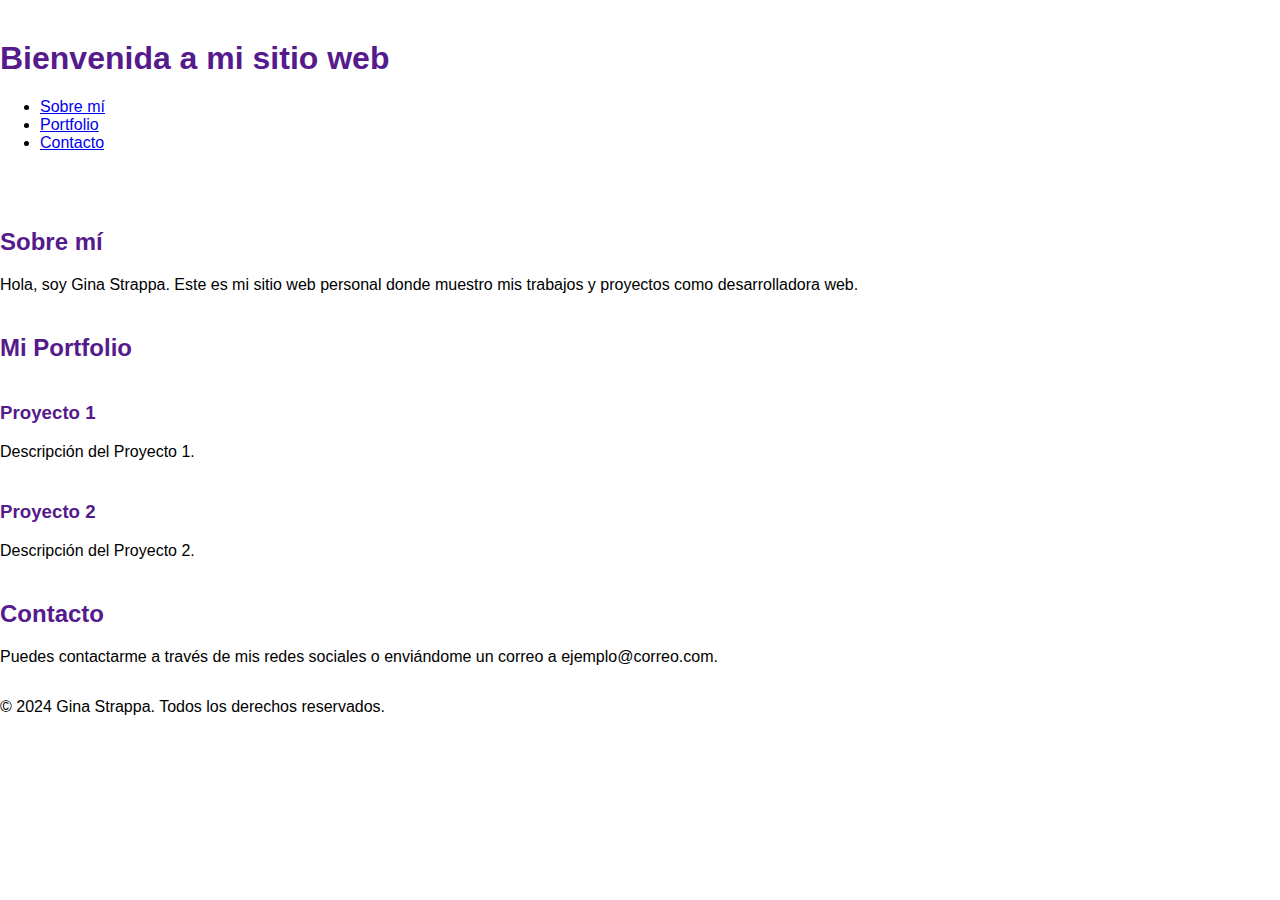
<file: index.html>
<!DOCTYPE html>
<html lang="es">
<head>
    <meta charset="UTF-8">
    <meta name="viewport" content="width=device-width, initial-scale=1.0">
    <title>Proyecto Final - Gina Strappa</title>
    <link rel="stylesheet" href="styles.css"> <!-- Asegúrate de enlazar bien tu archivo de estilos -->
</head>
<body>
    <!-- Encabezado principal -->
    <header>
        <h1>Bienvenida a mi sitio web</h1>
        <nav>
            <ul>
                <li><a href="#sobre-mi">Sobre mí</a></li>
                <li><a href="#portfolio">Portfolio</a></li>
                <li><a href="#contacto">Contacto</a></li>
            </ul>
        </nav>
    </header>
    
    <!-- Sección principal del contenido -->
    <main>
        <!-- Sección "Sobre mí" -->
        <section id="sobre-mi">
            <h2>Sobre mí</h2>
            <p>Hola, soy Gina Strappa. Este es mi sitio web personal donde muestro mis trabajos y proyectos como desarrolladora web.</p>
        </section>

        <!-- Sección del Portfolio -->
        <section id="portfolio">
            <h2>Mi Portfolio</h2>
            <article>
                <h3>Proyecto 1</h3>
                <p>Descripción del Proyecto 1.</p>
            </article>
            <article>
                <h3>Proyecto 2</h3>
                <p>Descripción del Proyecto 2.</p>
            </article>
        </section>

        <!-- Sección de contacto -->
        <section id="contacto">
            <h2>Contacto</h2>
            <p>Puedes contactarme a través de mis redes sociales o enviándome un correo a ejemplo@correo.com.</p>
        </section>
    </main>

    <!-- Pie de página -->
    <footer>
        <p>&copy; 2024 Gina Strappa. Todos los derechos reservados.</p>
    </footer>
</body>
</html>
</file>
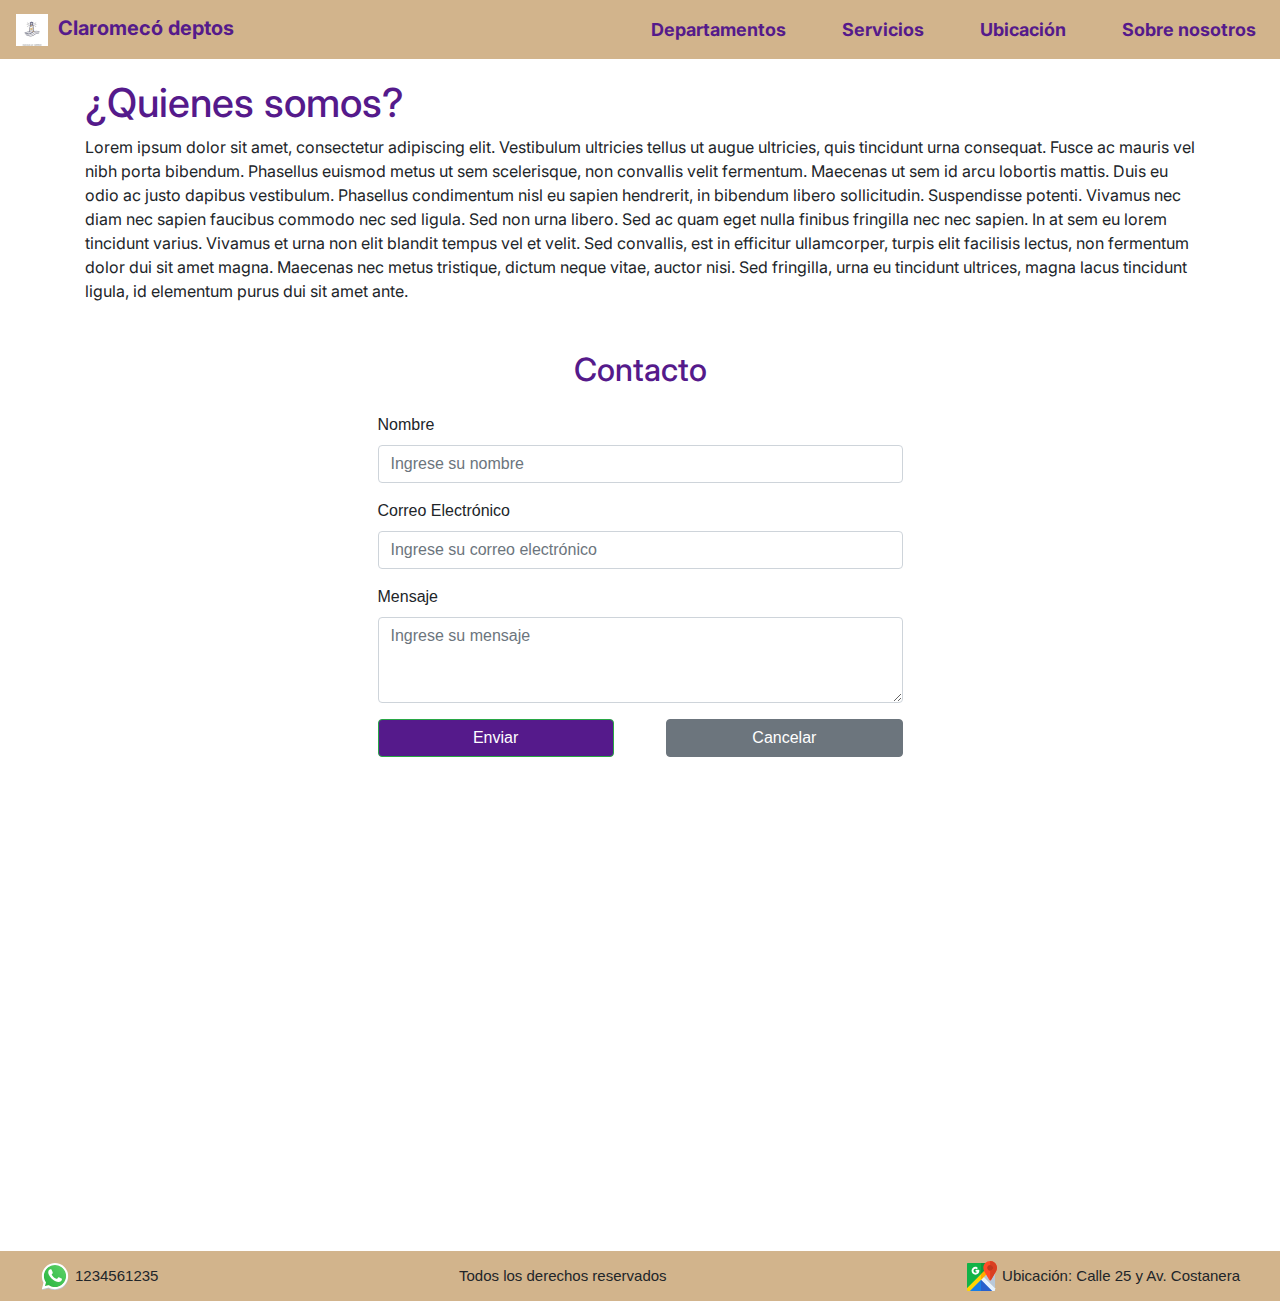
<file: pages/about.html>
<!DOCTYPE html>
<html lang="es">

<head>
    <meta charset="UTF-8">
    <meta name="viewport" content="width=device-width, initial-scale=1.0">
    <title>Alojamiento en Claromeco</title>
    <link rel="preconnect" href="https://fonts.googleapis.com">
    <link rel="preconnect" href="https://fonts.gstatic.com" crossorigin>
    <link rel="stylesheet" href="../styles.css">
    <link
        href="https://fonts.googleapis.com/css2?family=Inter:wght@100..900&family=Junge&family=Kaisei+Decol&display=swap"
        rel="stylesheet">
    <link rel="icon" href="../assets/favicon.ico" type="favicon">
    <link href="https://stackpath.bootstrapcdn.com/bootstrap/4.5.2/css/bootstrap.min.css" rel="stylesheet">
    <script src="https://code.jquery.com/jquery-3.5.1.slim.min.js"></script>
    <script src="https://cdn.jsdelivr.net/npm/@popperjs/core@2.9.2/dist/umd/popper.min.js"></script>
    <script src="https://stackpath.bootstrapcdn.com/bootstrap/4.5.2/js/bootstrap.min.js"></script>
</head>

<body>
    <!-- STARTS NAV -->
    <nav class="navbar navbar-expand-lg nav">
      <a class="navbar-brand" href="../index.html"><img src="../assets/favicon-32x32.png">Claromecó deptos</a>
      <button class="navbar-toggler navbar-light" type="button" data-toggle="collapse" data-target="#navbarSupportedContent" aria-controls="navbarSupportedContent" aria-expanded="false" aria-label="Toggle navigation">
        <span class="navbar-toggler-icon"></span>
      </button>
      <div class="collapse navbar-collapse" id="navbarSupportedContent">
        <ul class="navbar-nav">
          <li class="nav-item">
            <a class="nav-link" href="departamentos.html">Departamentos</a>
          </li>
          <li class="nav-item">
            <a class="nav-link" href="servicios.html">Servicios</a>
          </li>
          <li class="nav-item">
            <a class="nav-link" href="ubicacion.html">Ubicación</a>
          </li>
          <li class="nav-item">
              <a class="nav-link" href="about.html">Sobre nosotros</a>
            </li>
        </ul>
      </div>
    </nav>
  </nav>
  <!-- ENDS NAV -->
<main class="container">
    <h1>¿Quienes somos?</h1>
    <p>Lorem ipsum dolor sit amet, consectetur adipiscing elit. Vestibulum ultricies tellus ut augue ultricies,
        quis
        tincidunt urna consequat. Fusce ac mauris vel nibh porta bibendum. Phasellus euismod metus ut sem
        scelerisque, non convallis velit fermentum. Maecenas ut sem id arcu lobortis mattis. Duis eu odio ac
        justo
        dapibus vestibulum. Phasellus condimentum nisl eu sapien hendrerit, in bibendum libero sollicitudin.
        Suspendisse potenti. Vivamus nec diam nec sapien faucibus commodo nec sed ligula. Sed non urna libero.
        Sed
        ac quam eget nulla finibus fringilla nec nec sapien. In at sem eu lorem tincidunt varius. Vivamus et
        urna
        non elit blandit tempus vel et velit. Sed convallis, est in efficitur ullamcorper, turpis elit facilisis
        lectus, non fermentum dolor dui sit amet magna. Maecenas nec metus tristique, dictum neque vitae, auctor
        nisi. Sed fringilla, urna eu tincidunt ultrices, magna lacus tincidunt ligula, id elementum purus dui
        sit
        amet ante.</p>
    <div class="container mt-5">
      <div class="row justify-content-center">
        <div class="col-md-6">
          <h2 class="text-center mb-4">Contacto</h2>
          <form>
            <div class="form-group">
              <label for="nombre">Nombre</label>
              <input type="text" class="form-control" id="nombre" placeholder="Ingrese su nombre">
            </div>
            <div class="form-group">
              <label for="email">Correo Electrónico</label>
              <input type="email" class="form-control" id="email" placeholder="Ingrese su correo electrónico">
            </div>
            <div class="form-group">
              <label for="mensaje">Mensaje</label>
              <textarea class="form-control" id="mensaje" rows="3" placeholder="Ingrese su mensaje"></textarea>
            </div>
            <div class=".btns">
            <button type="submit" class="btn btn-success" id="btn-send">Enviar</button>
            <a href="#" class="btn btn-secondary" id="btn-cancel">Cancelar</a>
            </div>
          </form>
        </div>
      </div>
    </div>
  </main>
<!--STARTS FOOTER -->
    <footer class="footer">
      <div id="footer-mobile">
          <img src="../assets/whatsapp-svgrepo-com (2).svg" alt="Contacto por Whatsapp">
          <span>1234561235</span>
      </div>
          <span id="footer-mobile">Todos los derechos reservados</span>
      <div id="footer-mobile">
          <img src="../assets/maps-gps-svgrepo-com.svg" alt="Ubicación de los departamentos">
          <span class="align-span">Ubicación: Calle 25 y Av. Costanera</span>
      </div>
  </footer>
  <!-- ENDS FOOTER -->
</body>

</html>
</file>
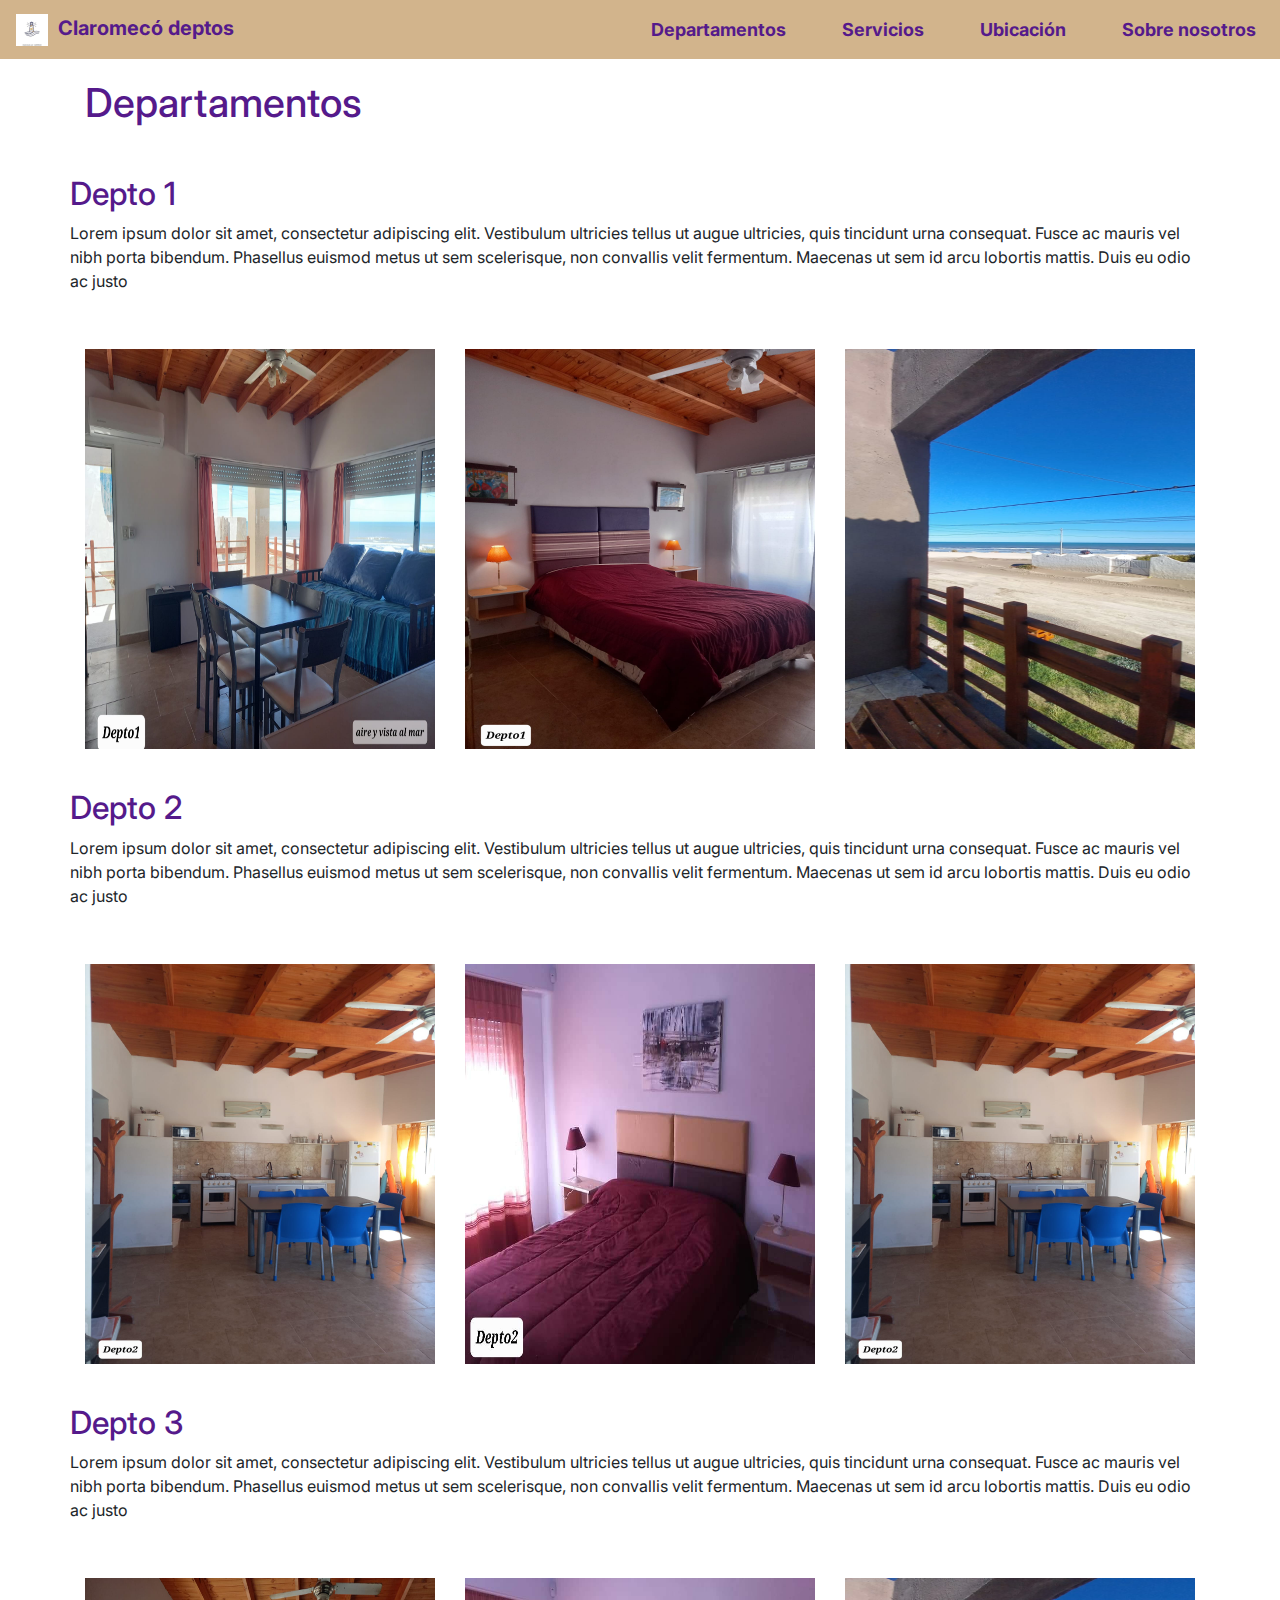
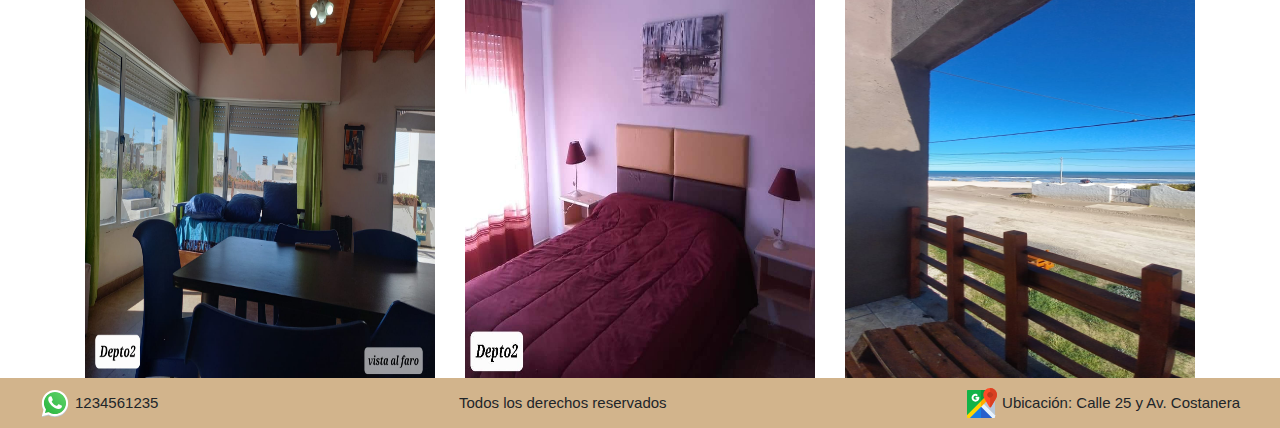
<file: pages/departamentos.html>
<!DOCTYPE html>
<html lang="es">

<head>
    <meta charset="UTF-8">
    <meta name="viewport" content="width=device-width, initial-scale=1.0">
    <link rel="stylesheet" href="../styles.css">
    <title>Alojamiento en Claromeco</title>
    <link rel="preconnect" href="https://fonts.googleapis.com">
    <link rel="preconnect" href="https://fonts.gstatic.com" crossorigin>
    <link
        href="https://fonts.googleapis.com/css2?family=Inter:wght@100..900&family=Junge&family=Kaisei+Decol&display=swap"
        rel="stylesheet">
    <link rel="icon" href="../assets/favicon.ico" type="favicon">
    <link href="https://stackpath.bootstrapcdn.com/bootstrap/4.5.2/css/bootstrap.min.css" rel="stylesheet">
<script src="https://code.jquery.com/jquery-3.5.1.slim.min.js"></script>
<script src="https://cdn.jsdelivr.net/npm/@popperjs/core@2.9.2/dist/umd/popper.min.js"></script>
<script src="https://stackpath.bootstrapcdn.com/bootstrap/4.5.2/js/bootstrap.min.js"></script>
</head>

<body>
    <!-- STARTS NAV -->
    <nav class="navbar navbar-expand-lg nav">
        <a class="navbar-brand" href="../index.html"><img src="../assets/favicon-32x32.png">Claromecó deptos</a>
        <button class="navbar-toggler navbar-light" type="button" data-toggle="collapse" data-target="#navbarSupportedContent" aria-controls="navbarSupportedContent" aria-expanded="false" aria-label="Toggle navigation">
          <span class="navbar-toggler-icon"></span>
        </button>
        <div class="collapse navbar-collapse" id="navbarSupportedContent">
          <ul class="navbar-nav">
            <li class="nav-item">
              <a class="nav-link" href="departamentos.html">Departamentos</a>
            </li>
            <li class="nav-item">
              <a class="nav-link" href="servicios.html">Servicios</a>
            </li>
            <li class="nav-item">
              <a class="nav-link" href="ubicacion.html">Ubicación</a>
            </li>
            <li class="nav-item">
                <a class="nav-link" href="about.html">Sobre nosotros</a>
              </li>
          </ul>
        </div>
      </nav>
    </nav>
    <!-- ENDS NAV -->

    <main class="container">
        <h1>Departamentos</h1>
        <section>
          <div class="row" id="m-0">
            <h2 class="mt-40 txt-22">Depto 1</h2>
            <p>Lorem ipsum dolor sit amet, consectetur adipiscing elit. Vestibulum ultricies tellus ut augue ultricies,
              quis
              tincidunt urna consequat. Fusce ac mauris vel nibh porta bibendum. Phasellus euismod metus ut sem
              scelerisque, non convallis velit fermentum. Maecenas ut sem id arcu lobortis mattis. Duis eu odio ac
              justo</p>
            <img src="../assets/living3.jpeg" alt="living" class="col-lg-4 col-sm-12  container-img">
            <img src="../assets/habitacion2.jpeg" alt="habitacion" class="col-lg-4 col-sm-12  container-img">
            <img src="../assets/balconplaya.jpeg" alt="frente" class="col-lg-4 col-sm-12  container-img">
            </div>
            <div class="row" id="m-0">
            <h2 class="mt-40 txt-22">Depto 2</h2>
            <p>Lorem ipsum dolor sit amet, consectetur adipiscing elit. Vestibulum ultricies tellus ut augue ultricies,
              quis
              tincidunt urna consequat. Fusce ac mauris vel nibh porta bibendum. Phasellus euismod metus ut sem
              scelerisque, non convallis velit fermentum. Maecenas ut sem id arcu lobortis mattis. Duis eu odio ac
              justo</p>
            <img src="../assets/living2.jpeg" alt="living" class="col-lg-4 col-sm-12  container-img">
            <img src="../assets/habitacion.jpeg" alt="habitacion" class="col-lg-4 col-sm-12  container-img">
            <img src="../assets/comedor2.jpeg" alt="frente" class="col-lg-4 col-sm-12  container-img">
            </div>
            <div class="row" id="m-0">
            <h2 class="mt-40 txt-22">Depto 3</h2>
            <p>Lorem ipsum dolor sit amet, consectetur adipiscing elit. Vestibulum ultricies tellus ut augue ultricies,
              quis
              tincidunt urna consequat. Fusce ac mauris vel nibh porta bibendum. Phasellus euismod metus ut sem
              scelerisque, non convallis velit fermentum. Maecenas ut sem id arcu lobortis mattis. Duis eu odio ac
              justo</p>
            <img src="../assets/living5.jpeg" alt="living" class="col-lg-4 col-sm-12  container-img">
            <img src="../assets/pieza.jpeg" alt="habitacion" class="col-lg-4 col-sm-12  container-img">
            <img src="../assets/balconplaya.jpeg" alt="frente" class="col-lg-4 col-sm-12  container-img">
           </div>
        </section>
    </main>
    <footer class="footer">
      <div id="footer-mobile">
          <img src="../assets/whatsapp-svgrepo-com (2).svg" alt="Contacto por Whatsapp">
          <span>1234561235</span>
      </div>
          <span id="footer-mobile">Todos los derechos reservados</span>
      <div id="footer-mobile">
          <img src="../assets/maps-gps-svgrepo-com.svg" alt="Ubicación de los departamentos">
          <span class="align-span">Ubicación: Calle 25 y Av. Costanera</span>
      </div>
  </footer>
  <!-- ENDS FOOTER -->
</body>

</html>
</file>
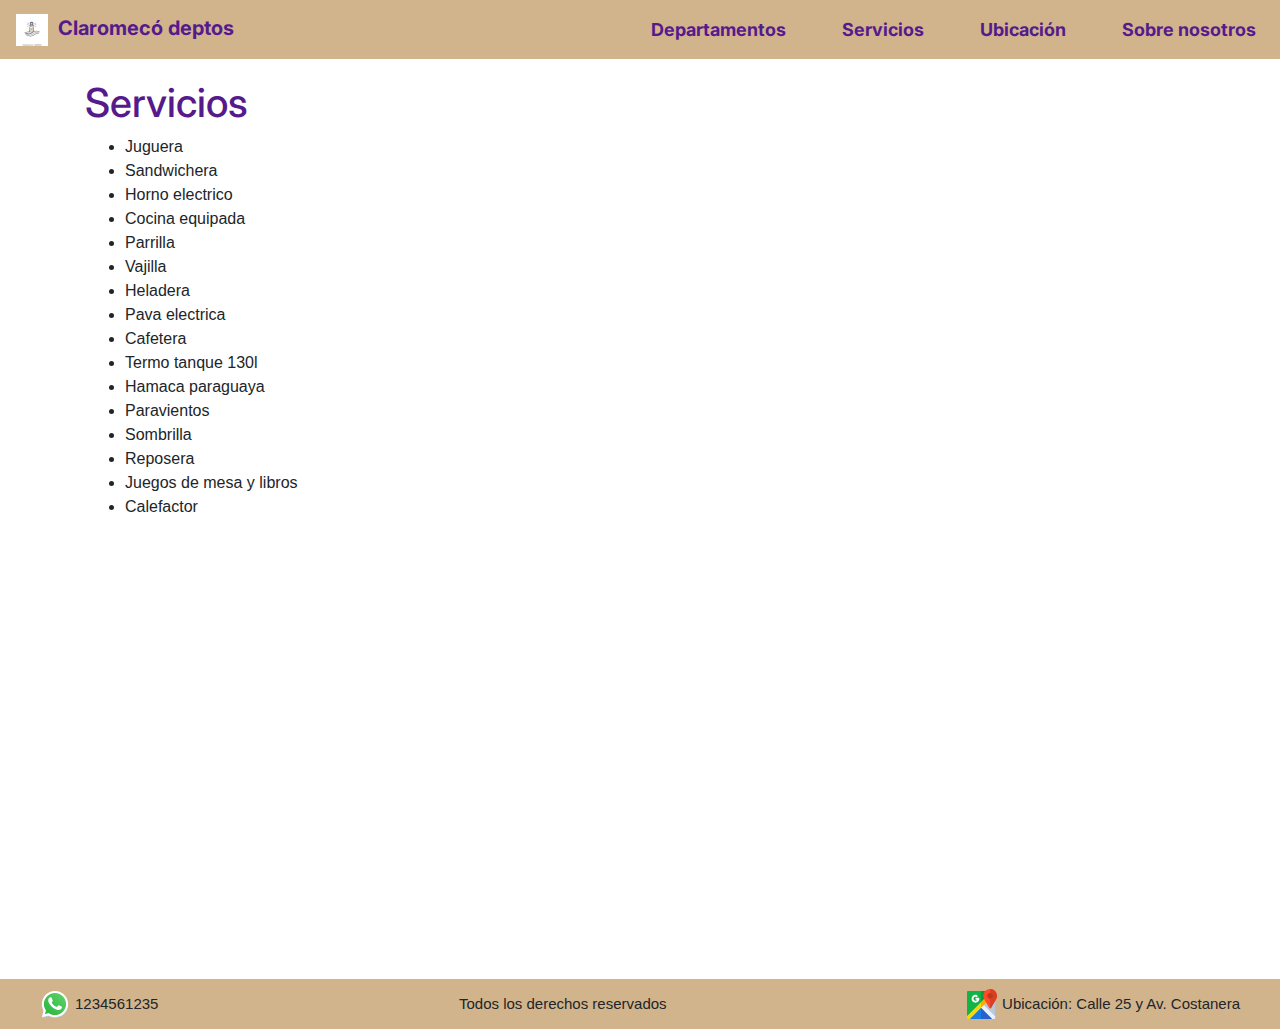
<file: pages/servicios.html>
<!DOCTYPE html>
<html lang="es">

<head>
    <meta charset="UTF-8">
    <meta name="viewport" content="width=device-width, initial-scale=1.0">
    <link rel="stylesheet" href="../styles.css">
    <title>Alojamiento en Claromeco</title>
    <link rel="preconnect" href="https://fonts.googleapis.com">
    <link rel="preconnect" href="https://fonts.gstatic.com" crossorigin>
    <link
        href="https://fonts.googleapis.com/css2?family=Inter:wght@100..900&family=Junge&family=Kaisei+Decol&display=swap"
        rel="stylesheet">
    <link rel="icon" href="../assets/favicon.ico" type="favicon">
    <link href="https://stackpath.bootstrapcdn.com/bootstrap/4.5.2/css/bootstrap.min.css" rel="stylesheet">
<script src="https://code.jquery.com/jquery-3.5.1.slim.min.js"></script>
<script src="https://cdn.jsdelivr.net/npm/@popperjs/core@2.9.2/dist/umd/popper.min.js"></script>
<script src="https://stackpath.bootstrapcdn.com/bootstrap/4.5.2/js/bootstrap.min.js"></script>
</head>

<body>
    <!-- STARTS NAV -->
    <nav class="navbar navbar-expand-lg nav">
      <a class="navbar-brand" href="../index.html"><img src="../assets/favicon-32x32.png">Claromecó deptos</a>
      <button class="navbar-toggler navbar-light" type="button" data-toggle="collapse" data-target="#navbarSupportedContent" aria-controls="navbarSupportedContent" aria-expanded="false" aria-label="Toggle navigation">
        <span class="navbar-toggler-icon"></span>
      </button>
      <div class="collapse navbar-collapse" id="navbarSupportedContent">
        <ul class="navbar-nav">
          <li class="nav-item">
            <a class="nav-link" href="departamentos.html">Departamentos</a>
          </li>
          <li class="nav-item">
            <a class="nav-link" href="servicios.html">Servicios</a>
          </li>
          <li class="nav-item">
            <a class="nav-link" href="ubicacion.html">Ubicación</a>
          </li>
          <li class="nav-item">
              <a class="nav-link" href="about.html">Sobre nosotros</a>
            </li>
        </ul>
      </div>
    </nav>
  </nav>
  <!-- ENDS NAV -->
    <!--STARTS MAIN-->
    <main class="container">
    <h1>Servicios</h1>
    <ul>
      <li>Juguera</li>
      <li>Sandwichera</li>
      <li>Horno electrico</li>
      <li>Cocina equipada</li>
      <li>Parrilla</li>
      <li>Vajilla</li>
      <li>Heladera</li>
      <li>Pava electrica</li>
      <li>Cafetera</li>
      <li>Termo tanque 130l</li>
      <li>Hamaca paraguaya</li>
      <li>Paravientos</li>
      <li>Sombrilla</li>
      <li>Reposera</li>
      <li>Juegos de mesa y libros</li>
      <li>Calefactor</li>
    </ul>
  
      </main>
<!--STARTS FOOTER -->
<footer class="footer">
  <div id="footer-mobile">
      <img src="../assets/whatsapp-svgrepo-com (2).svg" alt="Contacto por Whatsapp">
      <span>1234561235</span>
  </div>
      <span id="footer-mobile">Todos los derechos reservados</span>
  <div id="footer-mobile">
      <img src="../assets/maps-gps-svgrepo-com.svg" alt="Ubicación de los departamentos">
      <span class="align-span">Ubicación: Calle 25 y Av. Costanera</span>
  </div>
</footer>
<!-- ENDS FOOTER -->
</body>

</html>
</file>
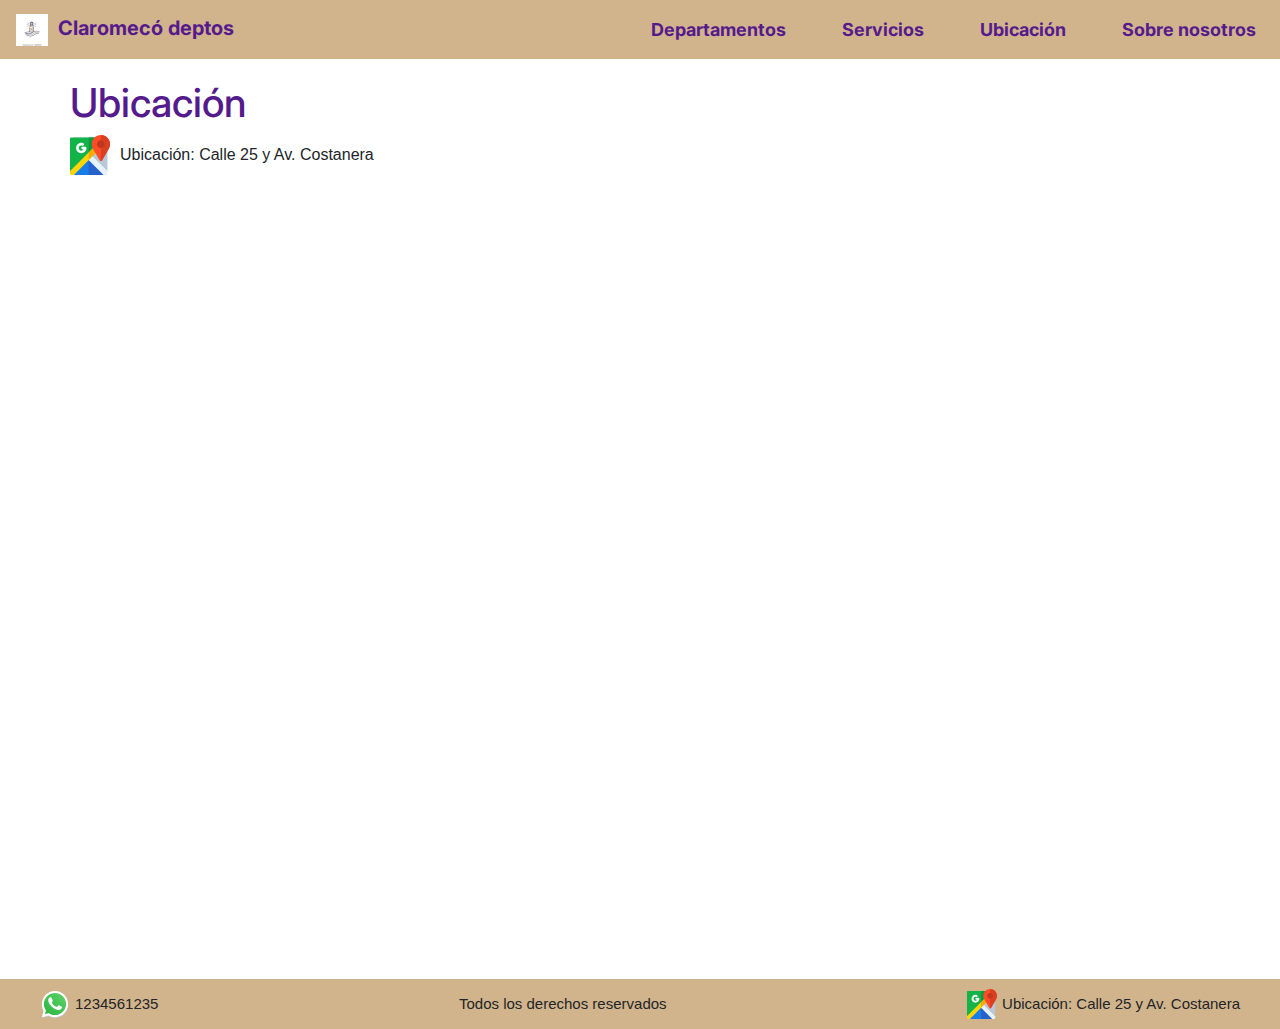
<file: pages/ubicacion.html>
<!DOCTYPE html>
<html lang="es">

<head>
    <meta charset="UTF-8">
    <meta name="viewport" content="width=device-width, initial-scale=1.0">
    <link rel="stylesheet" href="../styles.css">
    <title>Alojamiento en Claromeco</title>
    <link rel="preconnect" href="https://fonts.googleapis.com">
    <link rel="preconnect" href="https://fonts.gstatic.com" crossorigin>
    <link
        href="https://fonts.googleapis.com/css2?family=Inter:wght@100..900&family=Junge&family=Kaisei+Decol&display=swap"
        rel="stylesheet">
    <link rel="icon" href="../assets/favicon.ico" type="favicon">
    <link href="https://stackpath.bootstrapcdn.com/bootstrap/4.5.2/css/bootstrap.min.css" rel="stylesheet">
<script src="https://code.jquery.com/jquery-3.5.1.slim.min.js"></script>
<script src="https://cdn.jsdelivr.net/npm/@popperjs/core@2.9.2/dist/umd/popper.min.js"></script>
<script src="https://stackpath.bootstrapcdn.com/bootstrap/4.5.2/js/bootstrap.min.js"></script>
</head>


<body>
    <!-- STARTS NAV -->
    <nav class="navbar navbar-expand-lg nav">
      <a class="navbar-brand" href="../index.html"><img src="../assets/favicon-32x32.png">Claromecó deptos</a>
      <button class="navbar-toggler navbar-light" type="button" data-toggle="collapse" data-target="#navbarSupportedContent" aria-controls="navbarSupportedContent" aria-expanded="false" aria-label="Toggle navigation">
        <span class="navbar-toggler-icon"></span>
      </button>
      <div class="collapse navbar-collapse" id="navbarSupportedContent">
        <ul class="navbar-nav">
          <li class="nav-item">
            <a class="nav-link" href="departamentos.html">Departamentos</a>
          </li>
          <li class="nav-item">
            <a class="nav-link" href="servicios.html">Servicios</a>
          </li>
          <li class="nav-item">
            <a class="nav-link" href="ubicacion.html">Ubicación</a>
          </li>
          <li class="nav-item">
              <a class="nav-link" href="about.html">Sobre nosotros</a>
            </li>
        </ul>
      </div>
    </nav>
  </nav>
  <!-- ENDS NAV -->
  <!--STARTS MAIN-->
    <main class="container">
        <section class="row" id="m-0">
            <h1 class="col-sm-12 col-xs-12 pl-0">Ubicación</h1>
            <div class="ubicacion col-sm-12 col-xs-12 pl-0">
                <img src="../assets/maps-gps-svgrepo-com.svg" alt="Logo de maps" >
                <span>Ubicación: Calle 25 y Av. Costanera</span>
            </div>
            <iframe
                src="https://www.google.com/maps/embed?pb=!1m18!1m12!1m3!1d3106.853424509821!2d-60.0588130878484!3d-38.858712071614406!2m3!1f0!2f0!3f0!3m2!1i1024!2i768!4f13.1!3m3!1m2!1s0x958dc313e07acfcb%3A0x34b6cf3469669344!2sC.%2025%20%26%20Av.%20Costanera%2C%20Claromeco%2C%20Provincia%20de%20Buenos%20Aires!5e0!3m2!1ses-419!2sar!4v1710630664125!5m2!1ses-419!2sar"
                width="600" height="450" style="border:0;" allowfullscreen="" loading="lazy"
                referrerpolicy="no-referrer-when-downgrade"></iframe>
        </section>
    </main>
<!-- ENDS MAIN-->
<!--STARTS FOOTER -->
<footer class="footer">
  <div id="footer-mobile">
      <img src="../assets/whatsapp-svgrepo-com (2).svg" alt="Contacto por Whatsapp">
      <span>1234561235</span>
  </div>
      <span id="footer-mobile">Todos los derechos reservados</span>
  <div id="footer-mobile">
      <img src="../assets/maps-gps-svgrepo-com.svg" alt="Ubicación de los departamentos">
      <span class="align-span">Ubicación: Calle 25 y Av. Costanera</span>
  </div>
</footer>
<!-- ENDS FOOTER -->

</body>

</html>
</file>
<file: styles.css>
html {
  min-width: 100%;
  height: 100%;
}

body {
  margin: 0;
  font-family: "Inter", sans-serif;
  flex-direction: column;
  display: flex;
  flex-direction: column;
}
.container {
  min-height: 100vh;
}
.row {
  margin-right: 0;
  margin-left: 0;
}
.nav {
  background-color: #d2b48c;
  color: #551a8b;
}
.nav a {
  color: #551a8b;
  font-weight: bold;
  font-family: "Inter", sans-serif;
  justify-content: space-between;
}
.nav div {
  justify-content: end;
}
nav a img {
  margin-right: 10px;
}
a.nav-link {
  font-size: large;
  margin-left: 40px;
}
main {
  max-width: 1440px;
  margin-left: 0;
  margin-top: 20px;
}
.container-f {
  background-color: #d2b48c;
  color: #551a8b;
  font-weight: bolder;
  font-size: 20px;
  padding: 5px 0 5px 0;
  display: inline-block;
  width: 100%;
  text-align: left;
  display: flex;
  font-family: "Inter", sans-serif;
}
h1,
h2,
h3 {
  font-family: "Inter", sans-serif;
  color: #551a8b;
  margin-top: 40px;
}
p {
  font-size: 16px;
  font-family: "Inter", sans-serif;
}
.header {
  text-align: right;
  display: flex;
  align-items: center;
}
.header img {
  display: flex;
}
.header h1 {
  text-align: left;
  margin: 10 0 10 0;
  width: 100%;
}

.img-index {
  max-height: 400px;
  min-width: 300px;
  width: 200px;
  margin: 20px 0 20px 0;
  min-height: 400px;
  display: flex;
  justify-content: space-between;
  margin-top: 40px;
  display: flex;
  align-items: center;
}
.img-index h3 {
  font-size: 30px;
  text-align: center;
  vertical-align: middle;
  width: 50%;
}
.text-center {
  align-content: center;
}
.container-img {
  height: 400px;
  display: flex;
  justify-content: space-between;
  margin-top: 40px;
}
.container-img img {
  max-width: 33%;
  min-width: 33%;
  max-height: 500px;
}
.footer {
  background-color: #d2b48c;
  height: auto;
  font-size: 15px;
  font-weight: 500;
  display: flex;
  justify-content: space-between;
  align-items: center;
  width: 100%;
  padding: 10px;
}
footer div {
  margin: 0 30px 0 30px;
  align-items: center;
  display: flex;
}
footer img {
  width: 30px;
  height: 30px;
  margin-right: 5px;
}
.separator {
  border-bottom: 1px solid #ccc;
  margin: 5px 0;
}
.mt-40 {
  margin-top: 40px;
}
.mb-40 {
  margin-bottom: 40px;
}
.ubicacion {
  align-items: center;
  display: flex;
  margin-bottom: 20px;
}
.ubicacion div {
  padding: 0;
}
.ubicacion img {
  max-width: 40px;
  margin-right: 10px;
}
#btn-send {
  background-color: #551a8b;
  width: 45%;
}
#btn-cancel {
  width: 45%;
}
form div {
  justify-content: space-between;
  display: flex;
}
div .form-group {
  display: block;
}
@media screen and (max-width: 576px) {
  .txt-22 {
    font-size: 22px;
  }
  .header h2 {
    font-size: 22px;
    margin-top: 10px;
    padding-right: 0;
  }
  #ph-index {
    flex-direction: column-reverse;
  }
  main h1 {
    font-size: 24px;
  }
  .mobile-only {
    margin-top: 5px;
    font-size: 20px;
    min-width: 100%;
  }
  .img-index img {
    width: 100%;
    max-height: 200px;
    min-width: 100%;
    max-width: none;
  }
  img .container-img  {
    width: 100%;
    height: 400px;
  }
  .footer {
    display:block;
    margin: 0;
    justify-content: center;
  }
  #footer-mobile {
    text-align: center;
    display: block;
    justify-content: center;
  }
 #m-0 {
  margin: 0
 }
}
@media screen and (min-width:577px)and (max-width: 992px){
  #ph-index {
    flex-direction: column-reverse; }
    .footer div {
      display:block;
      margin: 0;
      justify-content: center;
    }
    .footer-mobile {
      text-align: center;
      display: block;
      justify-content: center;
    }
    .txt-22 {
      font-size: 22px; 
    }
}
@media screen and (min-width:993px){
  .pl-0 {
    padding-left: 0;
  }
}
</file>
